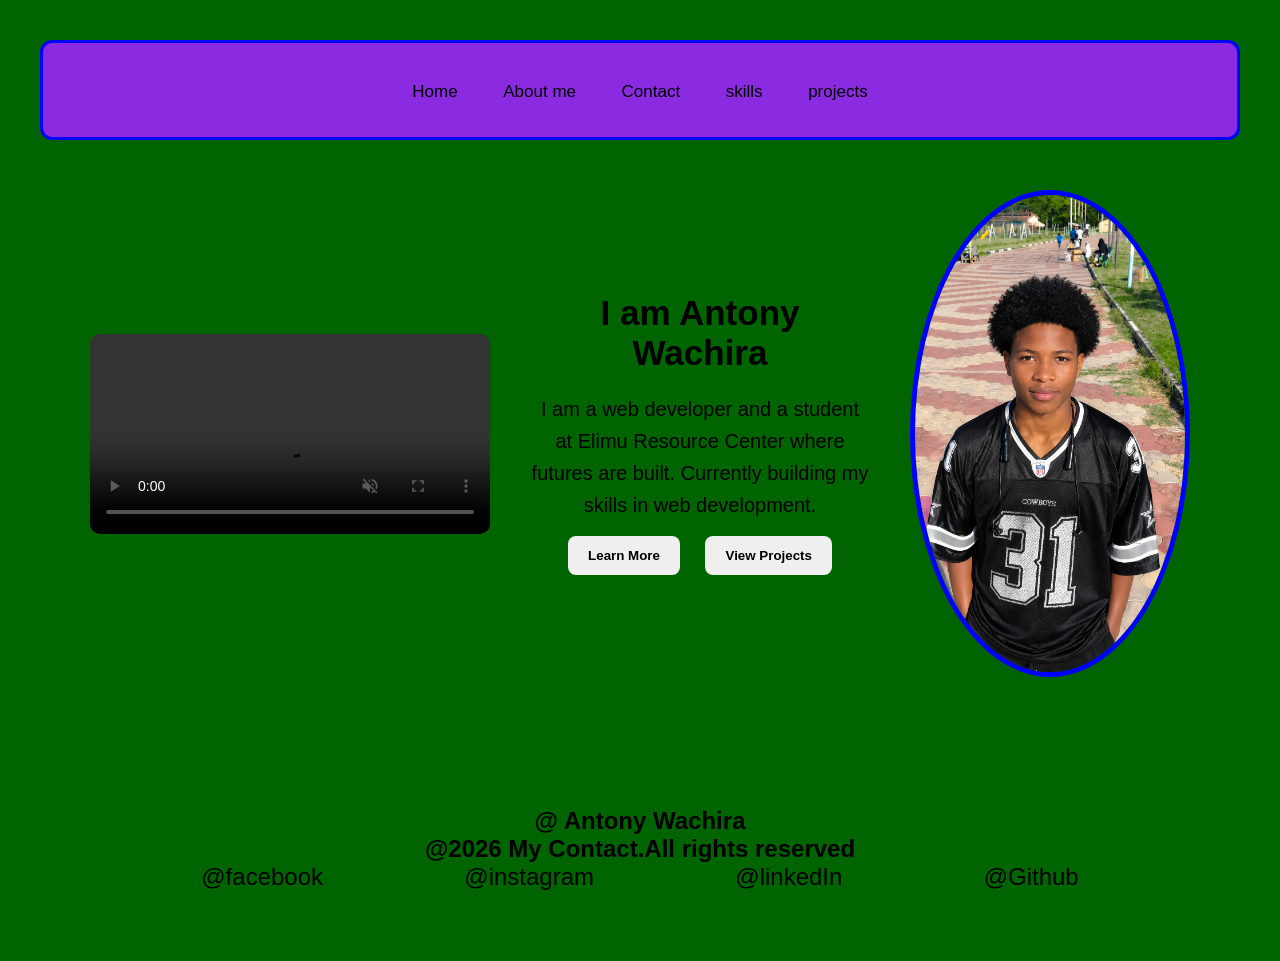
<file: index.html>
<!DOCTYPE html>
<html lang="en">
<head>
    <link rel="stylesheet" href="style.css">
    <meta charset="UTF-8">
    <meta name="viewport" content="width=device-width, initial-scale=1.0">
    <title>My-portfolio</title>
    
</head>
<body>
 <nav class="navigation">
    <ul>
     <li>
        <a href="index.html">Home</a> 
        <a href="about me.html">About me</a>
        <a href="contact.html">Contact</a>
        <a href="skills.html">skills</a>
        <a href="projects.html">projects</a>
     </li>
    </ul>
 </nav> 
<div class="hero-image">

    <video src="performance1.mp4" controls muted loop></video>

    <div class="hero-text">
        <div class="name">I am Antony Wachira</div>

        <div class="content">
            I am a web developer and a student at Elimu Resource Center where futures are built.
            Currently building my skills in web development.
        </div>

        <button class="bt">Learn More</button>
        <button class="nt">View Projects</button>
    </div>
 
    <img src="ChatGPT Image Jul 21, 2026, 11_12_59 AM.png" alt="profile">

</div>

<footer class="site-footer">
  <div class="footer-content">
  <p>@ Antony Wachira</p>
  <p>@2026 My Contact.All rights reserved</p>
      <div class="social-links">
        <a href="https://facebook.com/kijana" target="_blank" aria-label="facebook">@facebook</a>
        <a href="https://instagram.com/kidron" target="_blank" aria-label="instagram">@instagram</a>
        <a href="https://LinkedIn.com/Antonywachira" target="_blank" aria-label="LinkedIn">@linkedIn</a>
        <a href="https://Github.com/Tonykobony" target="_blank" aria-label="Github">@Github</a>
      </div>
  </div>
</footer>
</body>

</html>
</file>
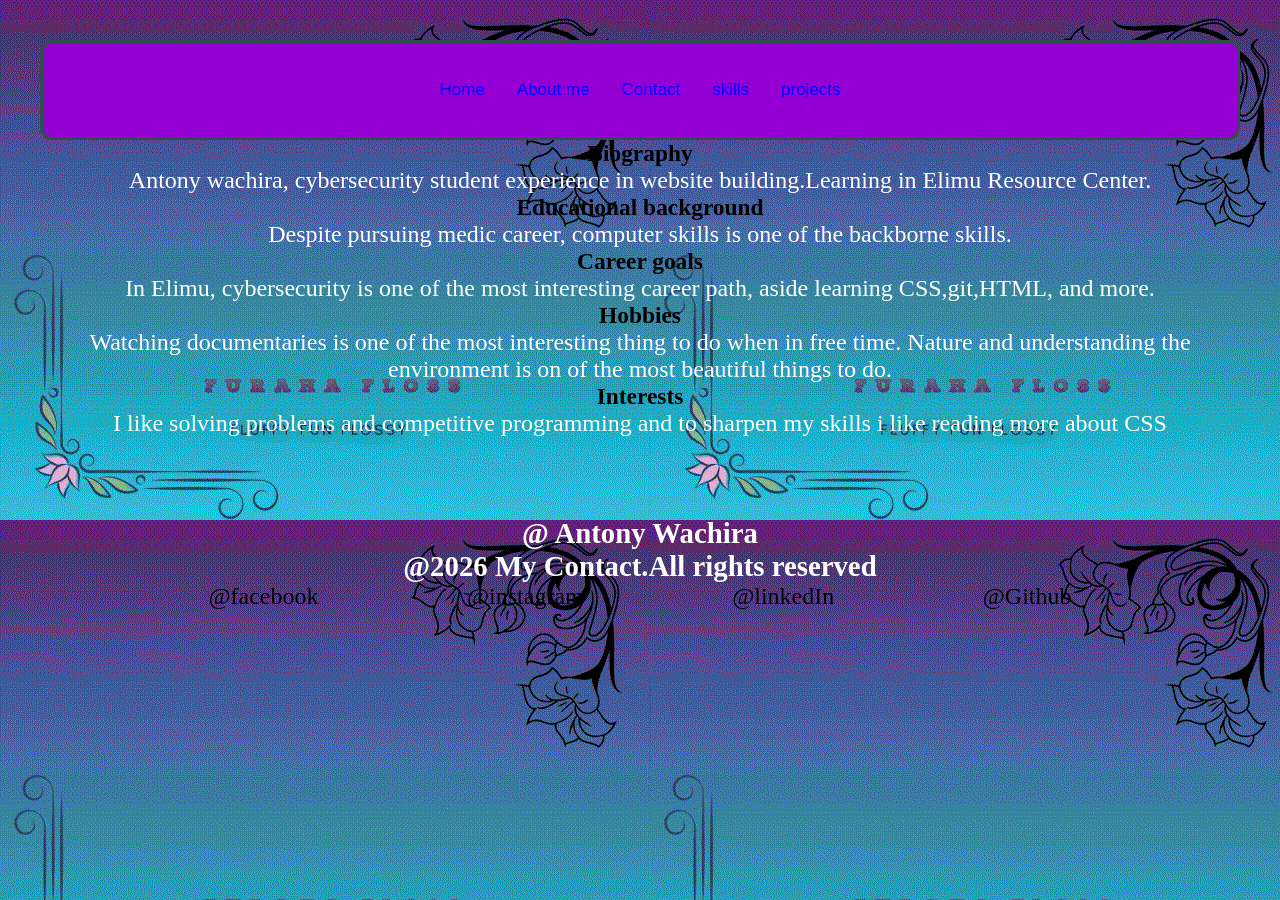
<file: about me.html>
<!DOCTYPE html>
<html lang="en">
<head>
  <link rel="stylesheet" href="about me.css">
  <meta charset="UTF-8">
  <meta name="viewport" content="width=device-width, initial-scale=1.0">
  <title>About Me</title>
 
</head>
<body>
  <nav class="navigation">
    <ul>
      <li>
        <a href="index.html">Home</a> 
        <a href="about me.html">About me</a>
        <a href="contact.html">Contact</a>
        <a href="skills.html">skills</a>
        <a href="projects.html">projects</a>
        </li>
    </ul>
  </nav>

  <h3>Biography</h3>
  <p>Antony wachira, cybersecurity  student
     experience in website building.Learning in Elimu Resource Center.</p>
  <h3>Educational background</h3>
  <p>Despite pursuing medic career,
     computer skills is one of the backborne skills.</p>
  <h3>Career goals</h3>
  <p>In Elimu, cybersecurity is one of the most interesting career path,
     aside learning CSS,git,HTML, and more.</p>
  <h3>Hobbies</h3>
  <p>Watching documentaries is one of the most interesting thing to do when in free time.
     Nature and understanding the environment is on of the most beautiful things to do.</p>
  <h3>Interests</h3>
  <p>I like solving problems and competitive programming
     and to sharpen my skills i like reading more about CSS</p>


<footer class="site-footer">
  <div class="footer-content">
  <p>@ Antony Wachira</p>
  <p>@2026 My Contact.All rights reserved</p>
      <div class="social-links">
        <a href="https://facebook.com/kijana" target="_blank" aria-label="facebook">@facebook</a>
        <a href="https://instagram.com/kidron" target="_blank" aria-label="instagram">@instagram</a>
        <a href="https://LinkedIn.com/Antonywachira" target="_blank" aria-label="LinkedIn">@linkedIn</a>
        <a href="https://Github.com/Tonykobony" target="_blank" aria-label="Github">@Github</a>
      </div>
  </div>
</footer>
</body>
</html>
</file>
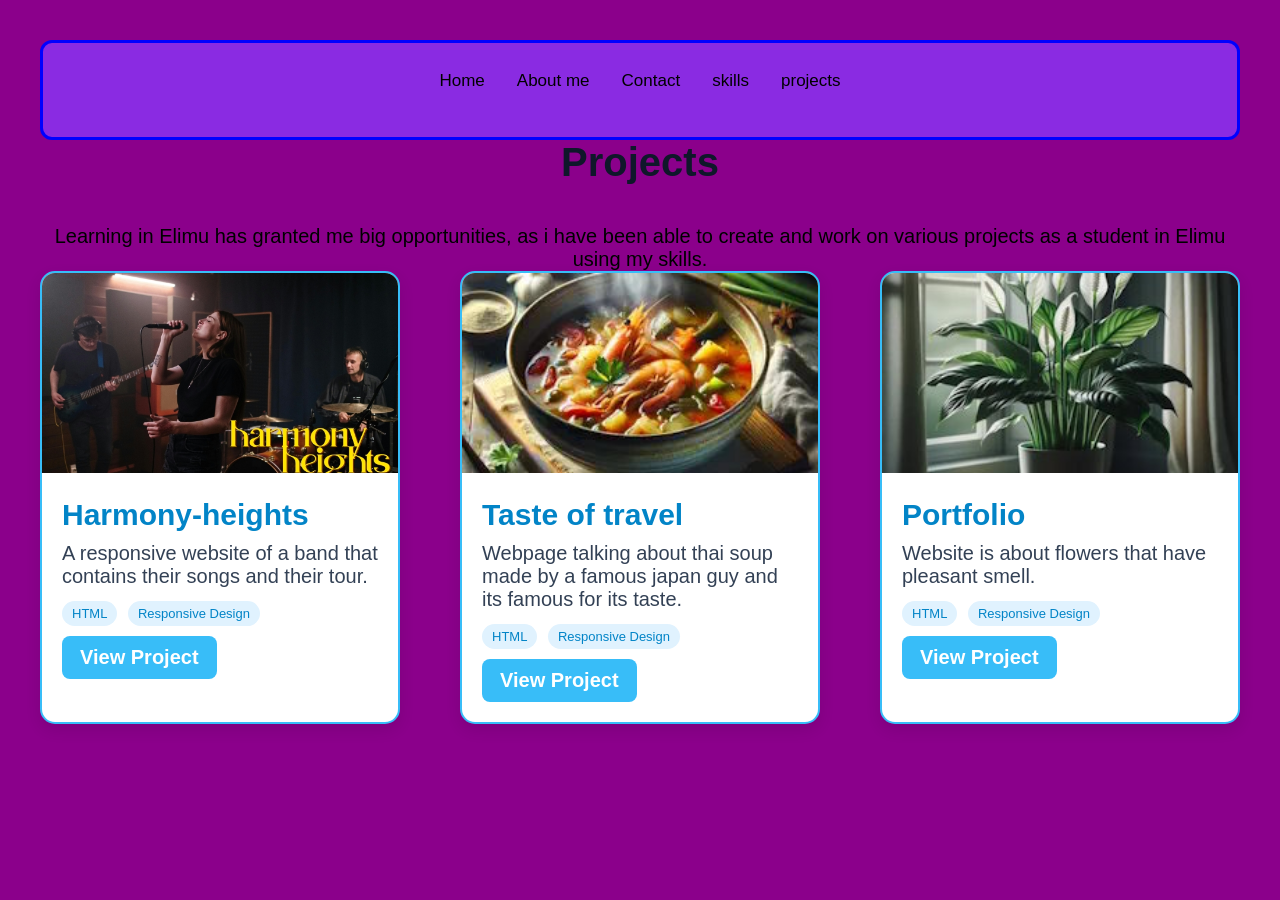
<file: projects.html>
<!DOCTYPE html>
<html lang="en">
<head>
    <link rel="stylesheet" href="projects.css">
    <meta charset="UTF-8">
    <meta name="viewport" content="width=device-width, initial-scale=1.0">
    <title>Projects</title>
     
</head>
<body>
 <nav class="navigation">
    <ul>
      <li>
        <a href="index.html">Home</a> 
        <a href="about me.html">About me</a>
        <a href="contact.html">Contact</a>
        <a href="skills.html">skills</a>
        <a href="projects.html">projects</a>
      </li>
    </ul>
 </nav>

<body>

  <h1>Projects</h1>
  <p class="kijana">Learning in Elimu has granted me big opportunities, as i have been able to create and work on various projects as a student in Elimu using my skills.</p>

  <div class="projects-grid">
    <!-- PROJECT 1 -->
    <div class="card">
      <img src="band-photo.jpg" alt="band photo">
      <div class="card-content">
        <h2>Harmony-heights</h2>
        <p>A responsive website of a band that contains their songs and their tour.</p>
        <span class="tech">HTML</span>
        
        <span class="tech">Responsive Design</span>
        <a href="https://github.com/Tonykobony/Harmony-Heights-Band.git" class="btn">View Project</a>
      </div>
    </div>

    
  
    <!-- PROJECT 2 -->
    <div class="card">
      <img src="thai-soup.jpg" alt="Portfolio Website">
      <div class="card-content">
        <h2>Taste of travel</h2>
        <p>Webpage talking about thai soup made by a famous japan guy and its famous for its taste.</p>
        <span class="tech">HTML</span>
       
        <span class="tech">Responsive Design</span>
        <a href="https://github.com/Tonykobony/taste-of-travel.git" class="btn">View Project</a>
      </div>
    </div>
  
    <!-- PROJECT 3 -->
    <div class="card">
      <img src="spathiphyllum-peace-lily.jpg" alt="Portfolio Website">
      <div class="card-content">
        <h2>Portfolio</h2>
        <p>Website is about flowers that have pleasant smell.</p>
        <span class="tech">HTML</span>
       
        <span class="tech">Responsive Design</span>
        <a href="https://github.com/Tonykobony/indoor-plants-website.git" class="btn">View Project</a>
      </div>
    </div>
  </div>
</body>
</html>
    
</body>
</html>
</file>
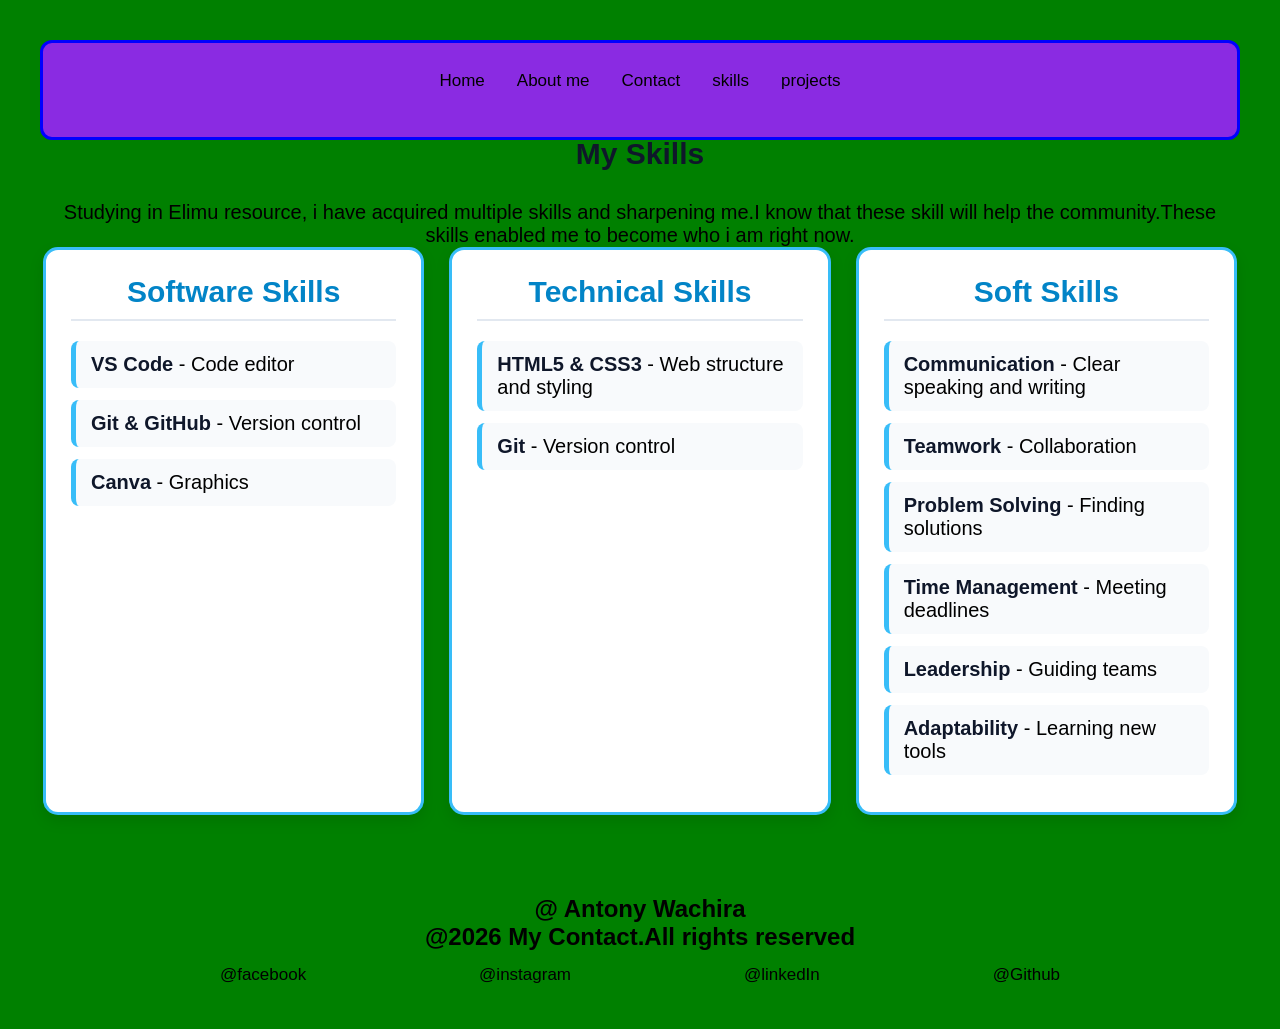
<file: skills.html>
<!DOCTYPE html>
<html lang="en">
<head>
    <link rel="stylesheet" href="skills.css">
    <meta charset="UTF-8">
    <meta name="viewport" content="width=device-width, initial-scale=1.0">
    <title>Skills</title>
   
</head>
<body>
  <nav class="navigation">
    <ul>
      <li>
        <a href="index.html">Home</a> 
        <a href="about me.html">About me</a>
        <a href="contact.html">Contact</a>
        <a href="skills.html">skills</a>
        <a href="projects.html">projects</a>
      </li>
    </ul>

<h1>My Skills</h1>
<p>Studying in Elimu resource, i have acquired multiple skills and sharpening me.I know that these skill will help the community.These skills enabled me to become who i am right now.</p>
  <div class="wrapper">
    <!-- SECTION 1: SOFTWARE SKILLS -->
    <div class="section">
      <h2>Software Skills</h2>
      <div class="skill"><b>VS Code</b> - Code editor</div>
      <div class="skill"><b>Git & GitHub</b> - Version control</div>
      <div class="skill"><b>Canva</b> - Graphics</div>
    </div>

    
    <div class="section">
      <h2>Technical Skills</h2>
      <div class="skill"><b>HTML5 & CSS3</b> - Web structure and styling</div>
      <div class="skill"><b>Git</b> - Version control</div>
    </div>

    <!-- SECTION 3: SOFT SKILLS -->
    <div class="section">
      <h2>Soft Skills</h2>
      <div class="skill"><b>Communication</b> - Clear speaking and writing</div>
      <div class="skill"><b>Teamwork</b> - Collaboration</div>
      <div class="skill"><b>Problem Solving</b> - Finding solutions</div>
      <div class="skill"><b>Time Management</b> - Meeting deadlines</div>
      <div class="skill"><b>Leadership</b> - Guiding teams</div>
      <div class="skill"><b>Adaptability</b> - Learning new tools</div>
    </div>

  </div>


<footer class="site-footer">
  <div class="footer-content">
  <p>@ Antony Wachira</p>
  <p>@2026 My Contact.All rights reserved</p>
      <div class="social-links">
        <a href="https://facebook.com/kijana" target="_blank" aria-label="facebook">@facebook</a>
        <a href="https://instagram.com/kidron" target="_blank" aria-label="instagram">@instagram</a>
        <a href="https://LinkedIn.com/Antonywachira" target="_blank" aria-label="LinkedIn">@linkedIn</a>
        <a href="https://Github.com/Tonykobony" target="_blank" aria-label="Github">@Github</a>
      </div>
  </div>
</footer>
    
</body>
</html>
</file>
<file: style.css>
* {
    margin: 0;
    padding: 0;
    box-sizing: border-box;
}
.navigation {
    border: 3px solid blue;
    background-color: blueviolet;
    height: 100px;
    position: sticky;
    top: 0;
    border-radius: 12px;
}
.navigation a{
    text-decoration: none;
    color: black;
    font-size: 17px;
    font-family:Arial, Helvetica, sans-serif;
    text-align:center;
    padding:12px 20px;

}
.navigation a:hover{
    background-color: white;
    color:black;
    cursor: pointer;
}
.navigation ul{
    display:flex;
    justify-content:center;
    align-items:center;
    list-style:none;
    gap:30px;
    height:100%;
}

body {
    background-color: darkgreen;
    background-repeat: no-repeat;
    background-attachment: fixed;
    margin: 0;
    padding: 0;
    font-family: Arial, sans-serif;

}
/* Hero Section */
.hero-image{
    display:flex;
    justify-content: space-between;
     align-items: center;
    flex-wrap: wrap;
    padding: 50px;
    gap: 40px;
}
/* TEXT - CENTER */
.hero-text{
    flex: 1;
    text-align: center;
}

.name{
    color: black;
    font-size: 35px;
    font-weight: bold;
    margin-bottom: 20px;
}
.content {
    color: black;
    font-size: 20px;
    line-height: 1.6; 
}
/* BUTTONS */
.bt,
.nt{
    padding: 12px 20px;
    margin: 15px 10px 0;
    border: none;
    border-radius: 8px;
    cursor: pointer;
    font-weight: bold;
}
 .bt:hover,
.nt:hover{
    background-color: blue;
    color: black;
    box-shadow: 0 0 25px blue;
    transform: scale(1.05);
}
/* IMAGE - RIGHT */
img{
    width: 100%;
    max-width: 280px;
    height: auto;
    object-fit: cover;
    border-radius: 50%;
    border: 5px solid blue;
}


.site-footer{
    color:black;
    text-align:center;
    padding:30px 20px;
    margin-top: 50px;
    top:10%;
}
.social-links{
    display:flex;
    justify-content: space-evenly;
    gap: 2opx;
    flex-wrap: wrap;

}
.social-links a{
    color:black;
    text-decoration:none;
    font-weight:500;
    transition: color 0.3s;
    justify-content: space-evenly;
}
.social-links a:hover{
    color:blue;
    text-decoration:underlined;
}
.footer-content{
    top:10%;
    left:50%;
    text-align: center;
    color:black;
    font-size: larger;
    font-weight: 600;
}
.btn:hover{
    color:blue;
    cursor:pointer;
}  
/* VIDEO - LEFT */
video{
    width: 100%;
    max-width:400px;
    height: auto;
    border-radius: 10px;
}
/* Default = Mobile first */
@media (max-width:480px){

.name{
    font-size:22px;
}

.content{
    font-size:16px;
}

.navigation a{
    font-size:16px;
}

img{
    max-width:180px;
}

video{
    max-width:100%;
}

.social-links{
    flex-direction:column;
    gap:15px;
}

/* Tablet: 768px and up */
@media (max-width:768px){

.navigation{
    height:auto;
    padding:15px;
}

.navigation ul{
    flex-direction:column;
    gap:10px;
}

.hero-image{
    flex-direction:column;
    text-align:center;
    padding:20px;
}

.hero-text{
    order:2;
}

video{
    order:1;
}

img{
    order:3;
}

.name{
    font-size:28px;
}

.content{
    font-size:18px;
}

.bt,
.nt{
    width:100%;
    margin-top:15px;
}
}

}

/* Desktop: 1024px and up */
@media (min-width: 1024px) {
  body {
    font-size: 20px;
    padding: 40px;
  }
  .cards {
    grid-template-columns: repeat(4, 1fr); /* 4 columns on desktop */
  }
}
</file>
<file: about me.css>
* {
    margin: 0;
    padding: 0;
    box-sizing: border-box;
    align-items: center;
}
body {
    background-color: beige;
    

}
.navigation {
    border: 3px solid darkslategray;
    background-color: darkviolet;
    height: 100px;
    position: sticky;
    top: 0;
    border-radius: 12px;
}
.navigation a{
    text-decoration: none;
    color: blue;
    font-size: 17px;
    font-family:Arial, Helvetica, sans-serif;
    justify-content: space-evenly;
    float:left;
    text-align:center;
    padding:14px 16px;
   
}
.navigation a:hover{
    background-color: white;
    color:black;
    cursor: pointer;
}
.navigation ul{
    display: flex;
    justify-content: space-evenly;
    height: 100%;
    list-style: none;
    padding: 14px
}
.a {
    text-decoration: none;
    color: junglegreen;
    font-size: 30px;
    font-family: Arial, Helvetica, sans-serif; 
}

body{
    background-color: darkgreen;
    background-image:url(image.gif) ;
    background-image:transparent;
}
img{
    border-radius: 30%;
}
p{
    text-align: center;
    color: white;
    font-size: larger;
}
h3{
    text-align: center;
    color: black;
    
}
.site-footer{
    color:black;
    text-align:center;
    padding:30px 20px;
    margin-top: 50px;
}
.social-links{
    display:flex;
    justify-content: space-evenly;
    gap: 2opx;
    flex-wrap: wrap;

}
.social-links a{
    color:black;
    text-decoration:none;
    font-weight:500;
    transition: color 0.3s;
    justify-content: space-evenly;
}
.social-links a:hover{
    color:white;
    text-decoration:underlined;
}
.footer-content{
    top:30%;
    left:50%;
    text-align: center;
    color:black;
    font-size: larger;
    font-weight: 600;
}
.btn:hover{
    color:white;
    cursor:pointer;
}
/* Default = Mobile first */
body {
  font-size: 16px;
  padding: 10px;
}

/* Tablet: 768px and up */
@media (min-width: 768px) {
  body {
    font-size: 18px;
    padding: 20px;
  }
  .navbar {
    flex-direction: row;
  }
}

/* Desktop: 1024px and up */
@media (min-width: 1024px) {
  body {
    font-size: 20px;
    padding: 40px;
  }
  .cards {
    grid-template-columns: repeat(4, 1fr); /* 4 columns on desktop */
  }
}
</file>
<file: projects.css>
* {
    margin: 0;
    padding: 0;
    box-sizing: border-box;
}
.navigation {
    border: 3px solid blue;
    background-color: blueviolet;
    height: 100px;
    position: sticky;
    top: 0;
    border-radius: 12px;
}
.navigation a{
    text-decoration: none;
    color: black;
    font-size: 17px;
    font-family:Arial, Helvetica, sans-serif;
    justify-content: space-evenly;
    float:left;
    text-align:center;
    padding:14px 16px;

}
.navigation a:hover{
    background-color: red;
    color:black;
    cursor: pointer;
}
.navigation ul{
    justify-content:space-evenly;
    height: 100%;
    list-style: none;
    padding: 14px;
    display:flex;
}

body {
      font-family: 'Segoe UI', Arial, sans-serif;
      background-color: darkmagenta;
      padding: 40px;
    }

    h1 {
      text-align: center;
      color: #0f172a;
      margin-bottom: 40px;
    }

    /* CSS GRID */
    .projects-grid {
      display: grid;
      grid-template-columns: repeat(3, 1fr);
      gap: 60px;
      max-width: 1200px;
      margin: auto;
    }

    @media (max-width: 900px) {
      .projects-grid { grid-template-columns: 1fr 1fr; }
    }
    @media (max-width: 600px) {
      .projects-grid { grid-template-columns: 1fr; }
    }

    /* CARD LAYOUT WITH SHADOW + ROUNDED CORNERS */
    .card {
      background: #ffffff;
      border: 2px solid #38bdf8;
      border-radius: 15px; /* rounded corners */
      box-shadow: 0 6px 15px rgba(0,0,0,0.1); /* shadow */
      overflow: hidden;
      transition: transform 0.3s ease; /* for hover effect */
    }

    /* HOVER EFFECT */
    .card:hover {
      transform: translateY(-10px);
      box-shadow: 0 12px 25px rgba(0,0,0,0.15);
    }

    .card img {
      width: 100%;
      height: 200px;
      object-fit: cover;
    }

    .card-content {
      padding: 20px;
    }

    .card h2 {
      color: #0284c7;
      margin: 0 0 10px 0;
    }

    .card p {
      color: #334155;
      margin: 8px 0 12px 0;
    }

    .tech {
      background: #e0f2fe;
      color: #0284c7;
      padding: 5px 10px;
      border-radius: 20px;
      font-size: 13px;
      display: inline-block;
      margin-right: 5px;
    }

    /* BUTTON */
    .btn {
      display: inline-block;
      background: #38bdf8;
      color: white;
      text-decoration: none;
      padding: 10px 18px;
      border-radius: 8px; /* rounded button */
      font-weight: bold;
      margin-top: 10px;
      transition: background 0.3s;
    }

    .btn:hover {
      background: #0284c7; /* hover effect */
    }
.kijana{
    text-align:center;
    top:10%;
}
/* Default = Mobile first */
body {
  font-size: 16px;
  padding: 10px;
}

/* Tablet: 768px and up */
@media (min-width: 768px) {
  body {
    font-size: 18px;
    padding: 20px;
  }
  .navbar {
    flex-direction: row;
  }
}

/* Desktop: 1024px and up */
@media (min-width: 1024px) {
  body {
    font-size: 20px;
    padding: 40px;
  }
  .cards {
    grid-template-columns: repeat(4, 1fr); /* 4 columns on desktop */
  }
}
</file>
<file: skills.css>
* {
    margin: 0;
    padding: 0;
    box-sizing: border-box;
}
.navigation {
    border: 3px solid blue;
    background-color: blueviolet;
    height: 100px;
    position: sticky;
    top: 0;
    border-radius: 12px;
}
.navigation a{
    text-decoration: none;
    color: black;
    font-size: 17px;
    font-family:Arial, Helvetica, sans-serif;
    justify-content: space-evenly;
    float:left;
    text-align:center;
    padding:14px 16px;

}
.navigation a:hover{
    background-color: red;
    color:black;
    cursor: pointer;
}
.navigation ul{
    justify-content:space-evenly;
    height: 100%;
    list-style: none;
    padding: 14px;
    display:flex;
}
body{
    background-color: green;
     font-family: 'Segoe UI', Arial, sans-serif;
      padding: 40px;

}

    h1 {
      text-align: center;
      color: #0f172a;
      margin-bottom: 30px;
    }

   .wrapper {
      display: grid;
      grid-template-columns: 1fr 1fr 1fr; /* 3 columns now */
      gap: 25px;
      max-width: 1200px;
      margin: auto;
    }

    @media (max-width: 1000px) {
     .wrapper { grid-template-columns: 1fr 1fr; }
    }
    @media (max-width: 650px) {
     .wrapper { grid-template-columns: 1fr; }
    }

   .section {
      border: 3px solid #38bdf8;
      border-radius: 15px;
      background: #ffffff;
      padding: 25px;
      box-shadow: 0 6px 15px rgba(0,0,0,0.1);
    }

   .section h2 {
      color: #0284c7;
      text-align: center;
      border-bottom: 2px solid #e2e8f0;
      padding-bottom: 10px;
      margin-bottom: 20px;
    }

   .skill {
      background: #f8fafc;
      border-left: 5px solid #38bdf8;
      padding: 12px 15px;
      margin: 12px 0;
      border-radius: 8px;
      transition: transform 0.2s;
    }
    
   .skill:hover {
      transform: translateX(5px);
      background: #e0f2fe;
    }

   .skill b {
      color: #0f172a;
    }
    p{
       text-align:center;
       top:30%;
       left:50%;
    }
   .site-footer{
    color:black;
    text-align:center;
    padding:30px 20px;
    margin-top: 50px;
}
.social-links{
    display:flex;
    justify-content: space-evenly;
    gap: 2opx;
    flex-wrap: wrap;

}
.social-links a{
    color:black;
    text-decoration:none;
    font-weight:500;
    transition: color 0.3s;
    justify-content: space-evenly;
}
.social-links a:hover{
    color:white;
    text-decoration:underlined;
}
.footer-content{
    top:30%;
    left:50%;
    text-align: center;
    color:black;
    font-size: larger;
    font-weight: 600;
}
.btn:hover{
    color:red;
    cursor:pointer;
} 
/* Default = Mobile first */
body {
  font-size: 16px;
  padding: 10px;
}

/* Tablet: 768px and up */
@media (min-width: 768px) {
  body {
    font-size: 18px;
    padding: 20px;
  }
  .navbar {
    flex-direction: row;
  }
}

/* Desktop: 1024px and up */
@media (min-width: 1024px) {
  body {
    font-size: 20px;
    padding: 40px;
  }
  .cards {
    grid-template-columns: repeat(4, 1fr); /* 4 columns on desktop */
  }
}
</file>
